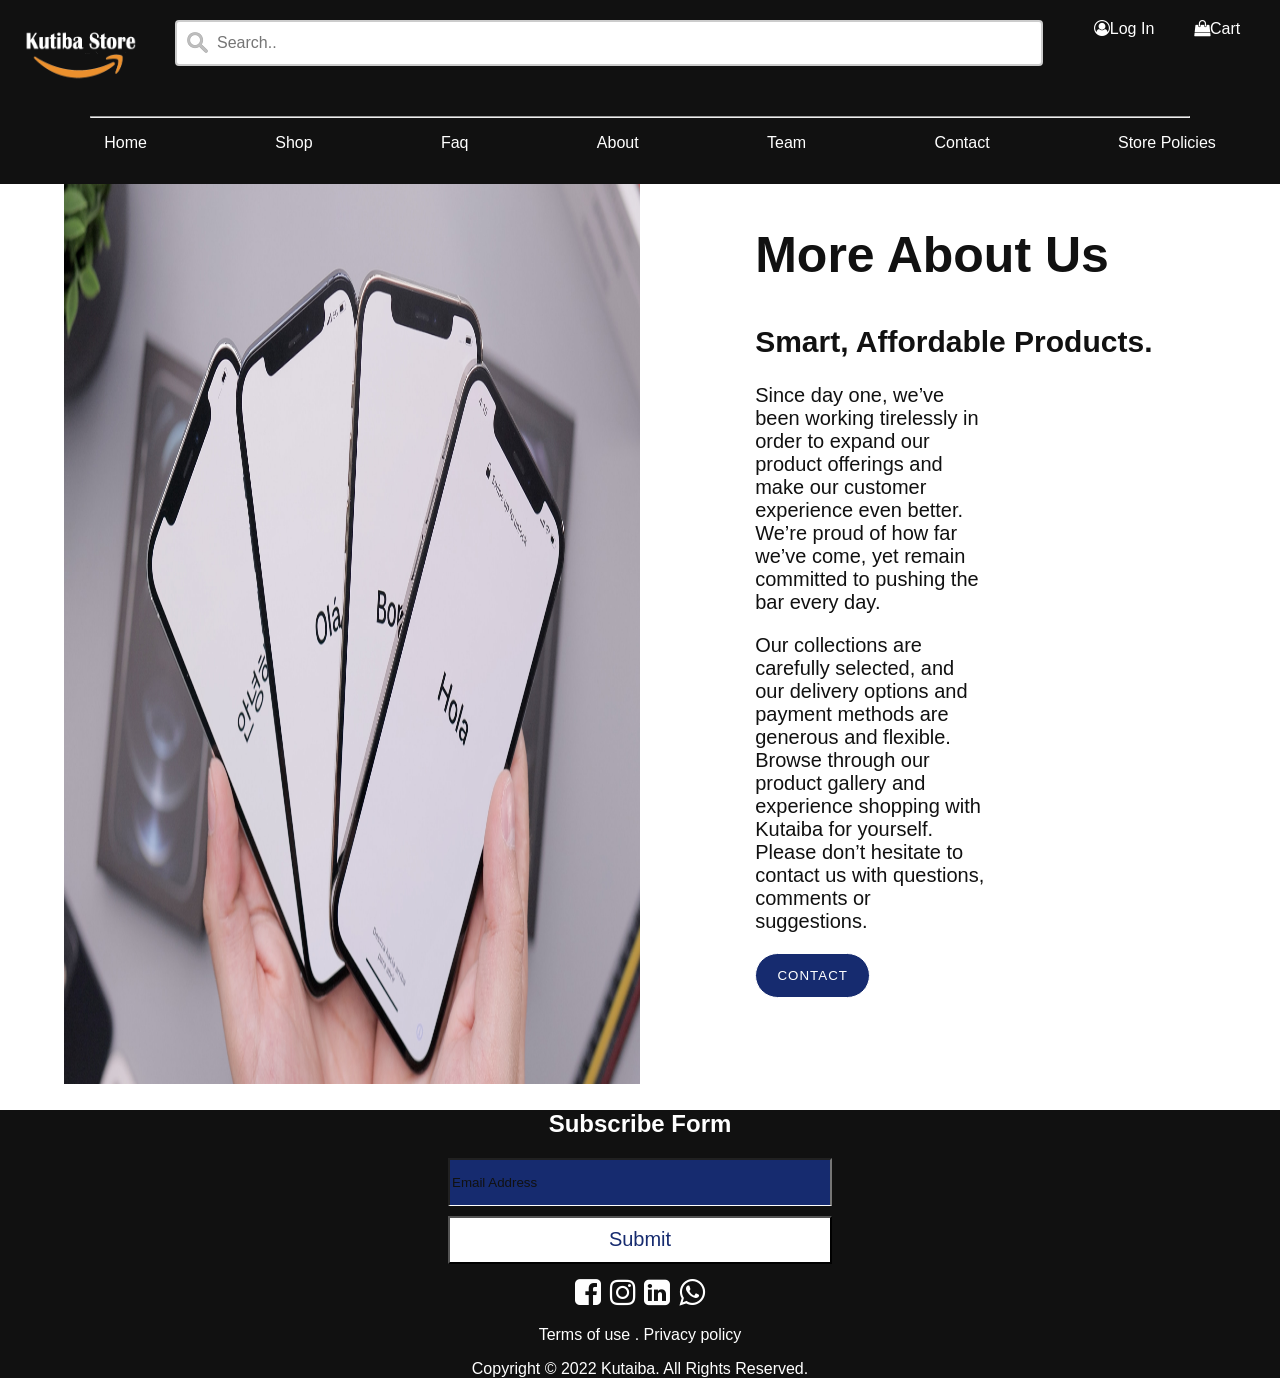
<file: pages/about.html>
<!DOCTYPE html>
<html lang="en">

<head>
    <meta charset="UTF-8">
    <meta http-equiv="X-UA-Compatible" content="IE=edge">
    <meta name="viewport" content="width=device-width, initial-scale=1.0">
    <title>Document</title>
    <link rel="stylesheet" href="https://cdnjs.cloudflare.com/ajax/libs/font-awesome/4.7.0/css/font-awesome.min.css">
   <link rel="stylesheet" href="../styles/about.css">
    <link rel="stylesheet" href="../styles/navigation.css">
</head>

<body>

    <header>
        <div class="search-bar">
            <div class="search-logo">
                <a href="./index.html"> <img class="logo" src="../images/logo for kutiba hmele5.png" alt=""> </a>
            </div>
            <div class="search">
                <form>
                    <input type="text" name="search" id="search" placeholder="Search..">
                </form>
            </div>
            <div class="log row">
                <li><a href="./sign.html"> <i class="fa fa-user-circle-o"></i>Log In</a></li>
                <li><a href="./cart.html">
                        <i class="fa fa-shopping-bag"></i>Cart</a></li>
            </div>
        </div>
        <hr>
        <nav>
            <ul class="row">
                <li><a href="./index.html">Home</a></li>
                <li><a href="./shop.html">Shop</a></li>
                <li><a href="./faq.html">Faq</a></li>
                <li><a href="./about.html">About</a></li>
                <li><a href="./team.html">Team</a></li>
                <li><a href="./contact.html">Contact</a></li>
                <li><a href="./store.html">Store Policies</a></li>

            </ul>
        </nav>
    </header>

    <main class="row">
        <img src="../images/daniel-romero-73tFTwOrKPg-unsplash.jpg" alt="">
        <section>
            <h1>More About Us</h1>
            <h2>Smart, Affordable Products.</h2>
            <p>
                Since day one, we’ve been working tirelessly in order to expand our product offerings and make our
                customer experience even better. We’re proud of how far we’ve come, yet remain committed to pushing the
                bar every day.
</p><p>
                Our collections are carefully selected, and our delivery options and payment methods are generous and
                flexible. Browse through our product gallery and experience shopping with Kutaiba for yourself. Please
                don’t hesitate to contact us with questions, comments or suggestions.
            </p>
            <button class="button-blue">Contact</button>
        </section>
    </main>
    <footer>
        <h2>Subscribe Form</h2>
        <form action="">
            <input type="email" placeholder="Email Address"><br>
            <input type="submit">
        </form>
        <div class="footer-nav">
            <a href="https://www.facebook.com/profile.php?id=100005425354944"> <i class="fa fa-facebook-square"></i></a>
            <a href="https://www.instagram.com/kutaiba.bhash/"> <i class="fa fa-instagram"></i></a>
            <a href="https://www.linkedin.com/in/kutaiba-bhash-80052b219/"> <i class="fa fa-linkedin-square"></i></a>
            <a href="https://whatsapp.com/dl/"> <i class="fa fa-whatsapp"></i></a>
        </div>
        <p>Terms of use . Privacy policy</p>
        <p>Copyright ©️
            2022 Kutaiba. All Rights Reserved.
        </p>
    </footer>
</body>

</html>
</file>
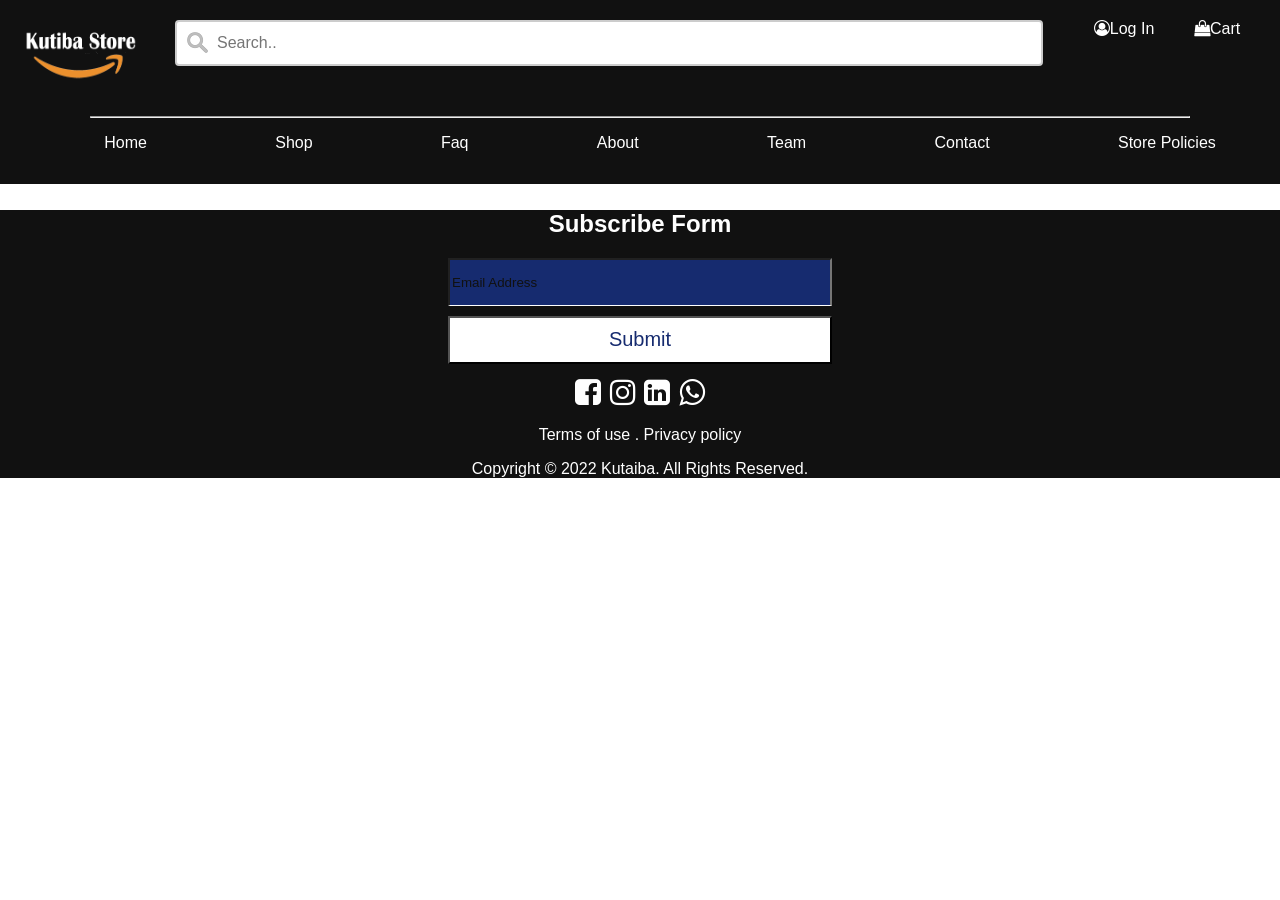
<file: pages/cart.html>
<!DOCTYPE html>
<html lang="en">

<head>
    <meta charset="UTF-8">
    <meta http-equiv="X-UA-Compatible" content="IE=edge">
    <meta name="viewport" content="width=device-width, initial-scale=1.0">
    <title>Document</title>
    <link rel="stylesheet" href="https://cdnjs.cloudflare.com/ajax/libs/font-awesome/4.7.0/css/font-awesome.min.css">
    <link rel="stylesheet" href="../styles/navigation.css">
</head>

<body>

    <header>
        <div class="search-bar">
            <div class="search-logo">
                <a href="./index.html"> <img class="logo" src="../images/logo for kutiba hmele5.png" alt=""> </a>
            </div>
            <div class="search">
                <form>
                    <input type="text" name="search" id="search" placeholder="Search..">
                </form>
            </div>
            <div class="log row">
                <li><a href="./sign.html"> <i class="fa fa-user-circle-o"></i>Log In</a></li>
                <li><a href="./cart.html">
                        <i class="fa fa-shopping-bag"></i>Cart</a></li>
            </div>
        </div>
        <hr>
        <nav>
            <ul class="row">
                <li><a href="./index.html">Home</a></li>
                <li><a href="./shop.html">Shop</a></li>
                <li><a href="./faq.html">Faq</a></li>
                <li><a href="./about.html">About</a></li>
                <li><a href="./team.html">Team</a></li>
                <li><a href="./contact.html">Contact</a></li>
                <li><a href="./store.html">Store Policies</a></li>

            </ul>
        </nav>
    </header>

    <footer>
        <h2>Subscribe Form</h2>
        <form action="">
            <input type="email" placeholder="Email Address"><br>
            <input type="submit">
        </form>
        <div class="footer-nav">
            <a href="https://www.facebook.com/profile.php?id=100005425354944"> <i class="fa fa-facebook-square"></i></a>
            <a href="https://www.instagram.com/kutaiba.bhash/"> <i class="fa fa-instagram"></i></a>
            <a href="https://www.linkedin.com/in/kutaiba-bhash-80052b219/"> <i class="fa fa-linkedin-square"></i></a>
            <a href="https://whatsapp.com/dl/"> <i class="fa fa-whatsapp"></i></a>
        </div>
        <p>Terms of use . Privacy policy</p>
        <p>Copyright ©️
            2022 Kutaiba. All Rights Reserved.
        </p>
    </footer>
</body>

</html>
</file>
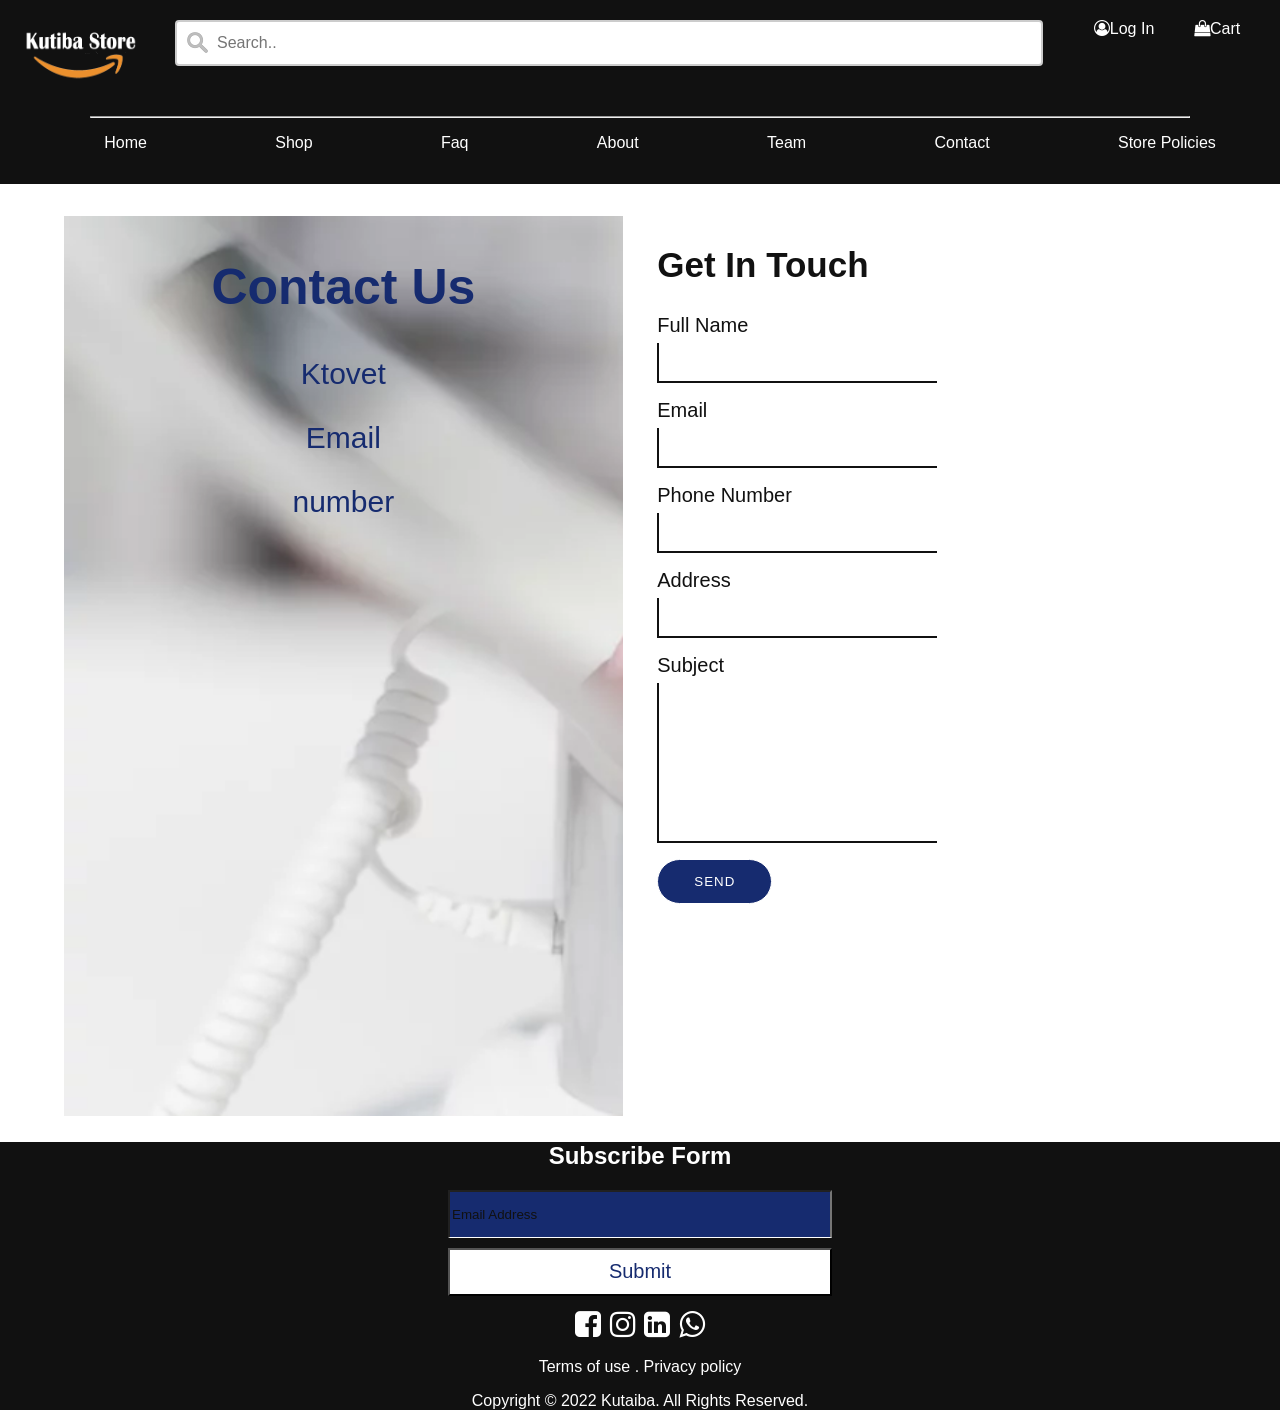
<file: pages/contact.html>
<!DOCTYPE html>
<html lang="en">

<head>
    <meta charset="UTF-8">
    <meta http-equiv="X-UA-Compatible" content="IE=edge">
    <meta name="viewport" content="width=device-width, initial-scale=1.0">
    <title>Document</title>
    <link rel="stylesheet" href="https://cdnjs.cloudflare.com/ajax/libs/font-awesome/4.7.0/css/font-awesome.min.css">
    <link rel="stylesheet" href="../styles/navigation.css">
    <link rel="stylesheet" href="../styles/contact.css">
</head>

<body>

    <header>
        <div class="search-bar">
            <div class="search-logo">
                <a href="./index.html"> <img class="logo" src="../images/logo for kutiba hmele5.png" alt=""> </a>
            </div>
            <div class="search">
                <form>
                    <input type="text" name="search" id="search" placeholder="Search..">
                </form>
            </div>
            <div class="log row">
                <li><a href="./sign.html"> <i class="fa fa-user-circle-o"></i>Log In</a></li>
                <li><a href="./cart.html">
                        <i class="fa fa-shopping-bag"></i>Cart</a></li>
            </div>
        </div>
        <hr>
        <nav>
            <ul class="row">
                <li><a href="./index.html">Home</a></li>
                <li><a href="./shop.html">Shop</a></li>
                <li><a href="./faq.html">Faq</a></li>
                <li><a href="./about.html">About</a></li>
                <li><a href="./team.html">Team</a></li>
                <li><a href="./contact.html">Contact</a></li>
                <li><a href="./store.html">Store Policies</a></li>

            </ul>
        </nav>
    </header>

    <main class="row">
        <section class="sec-1">
            <h1>Contact Us</h1>
            <p>Ktovet</p>
            <p>Email</p>
            <p>number</p>
        </section>
        <section class="sec-2">
            <h1>Get In Touch</h1>
            <form action="/action_page.php">
                <label for="fname">Full Name </label>
                <input type="text" id="fname" name="username" placeholder="Your name..">
                <label for="email">Email</label>
                <input type="email" id="email" name="email" placeholder="Your Email..">
                <label for="number">Phone Number</label>
                <input type="tel" id="number" name="number" placeholder="number">
                <label for="Address">Address</label>
                <input type="text" id="Address" name="Address" placeholder="Address">
                <label for="subject">Subject</label>
                <textarea id="subject" name="subject" placeholder="Write something.."></textarea>
                <button class=" button-blue" type="submit" value="Send">send</button>

            </form>


        </section>
    </main>
    <footer>
        <h2>Subscribe Form</h2>
        <form action="">
            <input type="email" placeholder="Email Address"><br>
            <input type="submit">
        </form>
        <div class="footer-nav">
            <a href="https://www.facebook.com/profile.php?id=100005425354944"> <i class="fa fa-facebook-square"></i></a>
            <a href="https://www.instagram.com/kutaiba.bhash/"> <i class="fa fa-instagram"></i></a>
            <a href="https://www.linkedin.com/in/kutaiba-bhash-80052b219/"> <i class="fa fa-linkedin-square"></i></a>
            <a href="https://whatsapp.com/dl/"> <i class="fa fa-whatsapp"></i></a>
        </div>
        <p>Terms of use . Privacy policy</p>
        <p>Copyright ©️
            2022 Kutaiba. All Rights Reserved.
        </p>
    </footer>
</body>

</html>
</file>
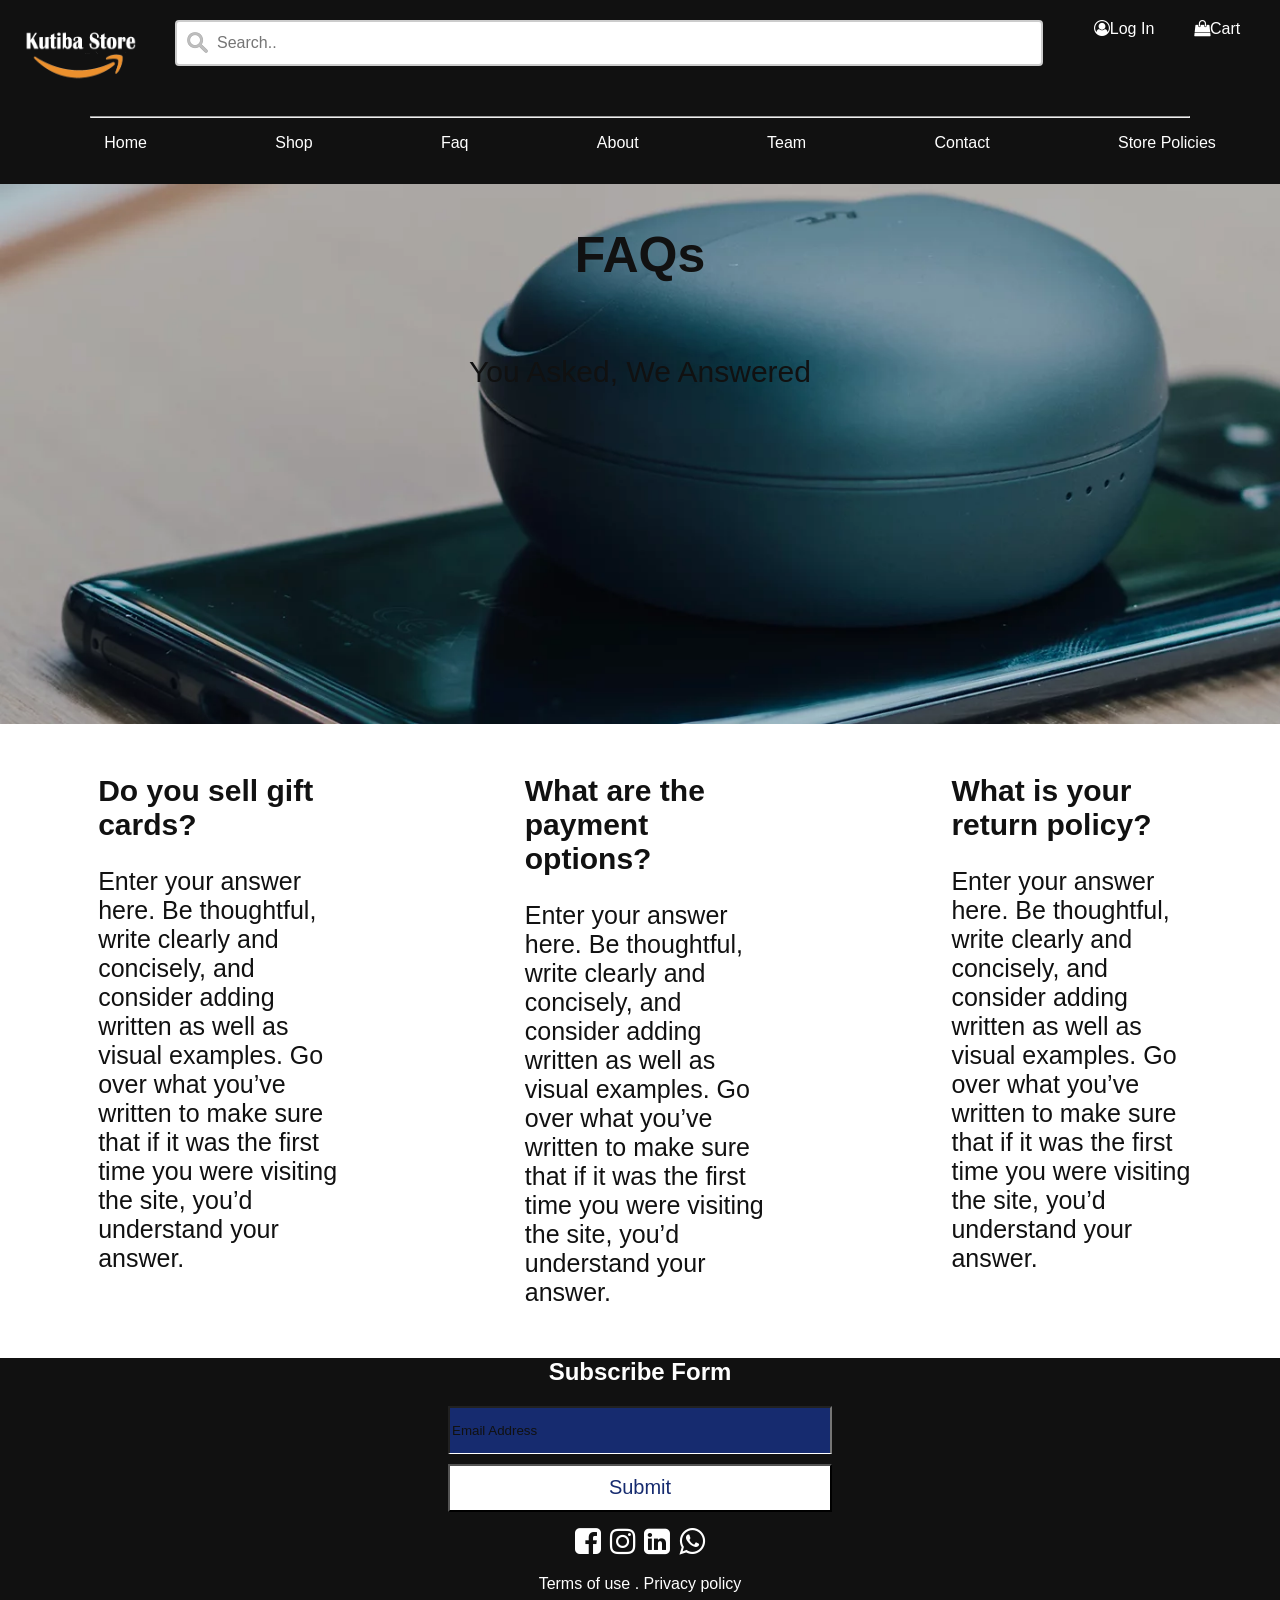
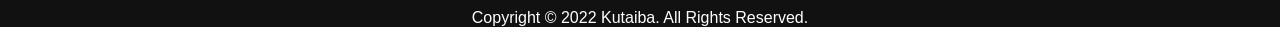
<file: pages/faq.html>
<!DOCTYPE html>
<html lang="en">

<head>
    <meta charset="UTF-8">
    <meta http-equiv="X-UA-Compatible" content="IE=edge">
    <meta name="viewport" content="width=device-width, initial-scale=1.0">
    <title>Document</title>
    <link rel="stylesheet" href="https://cdnjs.cloudflare.com/ajax/libs/font-awesome/4.7.0/css/font-awesome.min.css">
    <link rel="stylesheet" href="../styles/navigation.css">
    <link rel="stylesheet" href="../styles/faq.css">
</head>

<body>

    <header>
        <div class="search-bar">
            <div class="search-logo">
                <a href="./index.html"> <img class="logo" src="../images/logo for kutiba hmele5.png" alt=""> </a>
            </div>
            <div class="search">
                <form>
                    <input type="text" name="search" id="search" placeholder="Search..">
                </form>
            </div>
            <div class="log row">
                <li><a href="./sign.html"> <i class="fa fa-user-circle-o"></i>Log In</a></li>
                <li><a href="./cart.html">
                        <i class="fa fa-shopping-bag"></i>Cart</a></li>
            </div>
        </div>
        <hr>
        <nav>
            <ul class="row">
                <li><a href="./index.html">Home</a></li>
                <li><a href="./shop.html">Shop</a></li>
                <li><a href="./faq.html">Faq</a></li>
                <li><a href="./about.html">About</a></li>
                <li><a href="./team.html">Team</a></li>
                <li><a href="./contact.html">Contact</a></li>
                <li><a href="./store.html">Store Policies</a></li>

            </ul>
        </nav>
    </header>

    <main>
        <section class="main">
            <h1>FAQs</h1>
            <p>You Asked, We Answered</p>
        </section>
        <section class="row">
            <div>
                <h1>Do you sell gift cards?</h1>
                <p>

                    Enter your answer here. Be thoughtful, write clearly and concisely, and consider adding written as
                    well as visual examples. Go over what you’ve written to make sure that if it was the first time you
                    were visiting the site, you’d understand your answer.
                </p>
            </div>
            <div>
                <h1>What are the payment options?</h1>
                <p>

                    Enter your answer here. Be thoughtful, write clearly and concisely, and consider adding written as
                    well as visual examples. Go over what you’ve written to make sure that if it was the first time you
                    were visiting the site, you’d understand your answer.
                </p>
            </div>
            <div>
                <h1>What is your return policy?</h1>
                <p>
                    Enter your answer here. Be thoughtful, write clearly and concisely, and consider adding written as
                    well as visual examples. Go over what you’ve written to make sure that if it was the first time you
                    were visiting the site, you’d understand your answer.
                </p>
            </div>
        </section>
    </main>
    <footer>
        <h2>Subscribe Form</h2>
        <form action="">
            <input type="email" placeholder="Email Address"><br>
            <input type="submit">
        </form>
        <div class="footer-nav">
            <a href="https://www.facebook.com/profile.php?id=100005425354944"> <i class="fa fa-facebook-square"></i></a>
            <a href="https://www.instagram.com/kutaiba.bhash/"> <i class="fa fa-instagram"></i></a>
            <a href="https://www.linkedin.com/in/kutaiba-bhash-80052b219/"> <i class="fa fa-linkedin-square"></i></a>
            <a href="https://whatsapp.com/dl/"> <i class="fa fa-whatsapp"></i></a>
        </div>
        <p>Terms of use . Privacy policy</p>
        <p>Copyright ©️
            2022 Kutaiba. All Rights Reserved.
        </p>
    </footer>
</body>

</html>
</file>
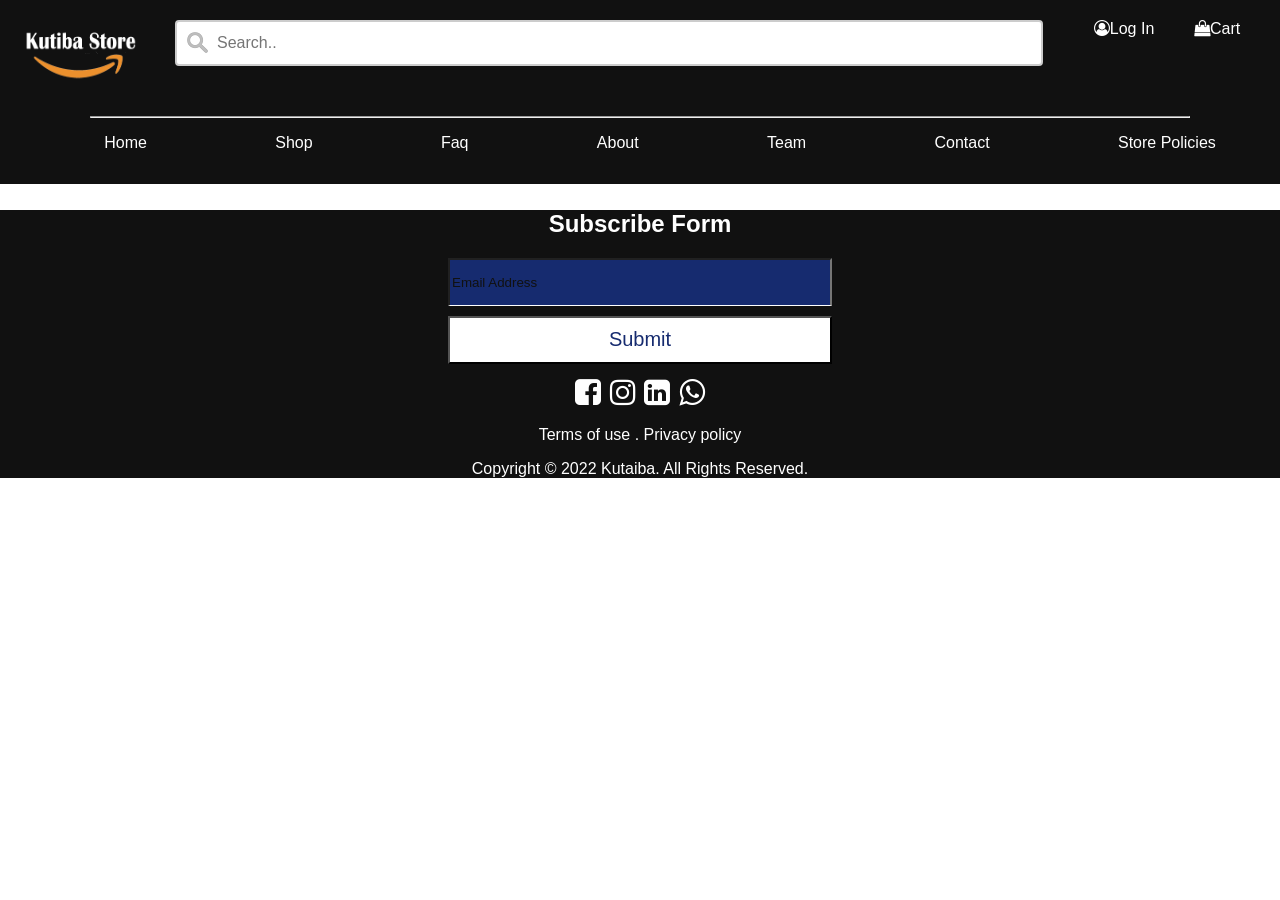
<file: pages/shop.html>
<!DOCTYPE html>
<html lang="en">

<head>
    <meta charset="UTF-8">
    <meta http-equiv="X-UA-Compatible" content="IE=edge">
    <meta name="viewport" content="width=device-width, initial-scale=1.0">
    <title>Document</title>
    <link rel="stylesheet" href="https://cdnjs.cloudflare.com/ajax/libs/font-awesome/4.7.0/css/font-awesome.min.css">
    <link rel="stylesheet" href="../styles/navigation.css">
</head>

<body>

    <header>
        <div class="search-bar">
            <div class="search-logo">
                <a href="./index.html"> <img class="logo" src="../images/logo for kutiba hmele5.png" alt=""> </a>
            </div>
            <div class="search">
                <form>
                    <input type="text" name="search" id="search" placeholder="Search..">
                </form>
            </div>
            <div class="log row">
                <li><a href="./sign.html"> <i class="fa fa-user-circle-o"></i>Log In</a></li>
                <li><a href="./cart.html">
                        <i class="fa fa-shopping-bag"></i>Cart</a></li>
            </div>
        </div>
        <hr>
        <nav>
            <ul class="row">
                <li><a href="./index.html">Home</a></li>
                <li><a href="./shop.html">Shop</a></li>
                <li><a href="./faq.html">Faq</a></li>
                <li><a href="./about.html">About</a></li>
                <li><a href="./team.html">Team</a></li>
                <li><a href="./contact.html">Contact</a></li>
                <li><a href="./store.html">Store Policies</a></li>

            </ul>
        </nav>
    </header>


    <footer>
        <h2>Subscribe Form</h2>
        <form action="">
            <input type="email" placeholder="Email Address"><br>
            <input type="submit">
        </form>
        <div class="footer-nav">
            <a href="https://www.facebook.com/profile.php?id=100005425354944"> <i class="fa fa-facebook-square"></i></a>
            <a href="https://www.instagram.com/kutaiba.bhash/"> <i class="fa fa-instagram"></i></a>
            <a href="https://www.linkedin.com/in/kutaiba-bhash-80052b219/"> <i class="fa fa-linkedin-square"></i></a>
            <a href="https://whatsapp.com/dl/"> <i class="fa fa-whatsapp"></i></a>
        </div>
        <p>Terms of use . Privacy policy</p>
        <p>Copyright ©️
            2022 Kutaiba. All Rights Reserved.
        </p>
    </footer>
</body>

</html>
</file>
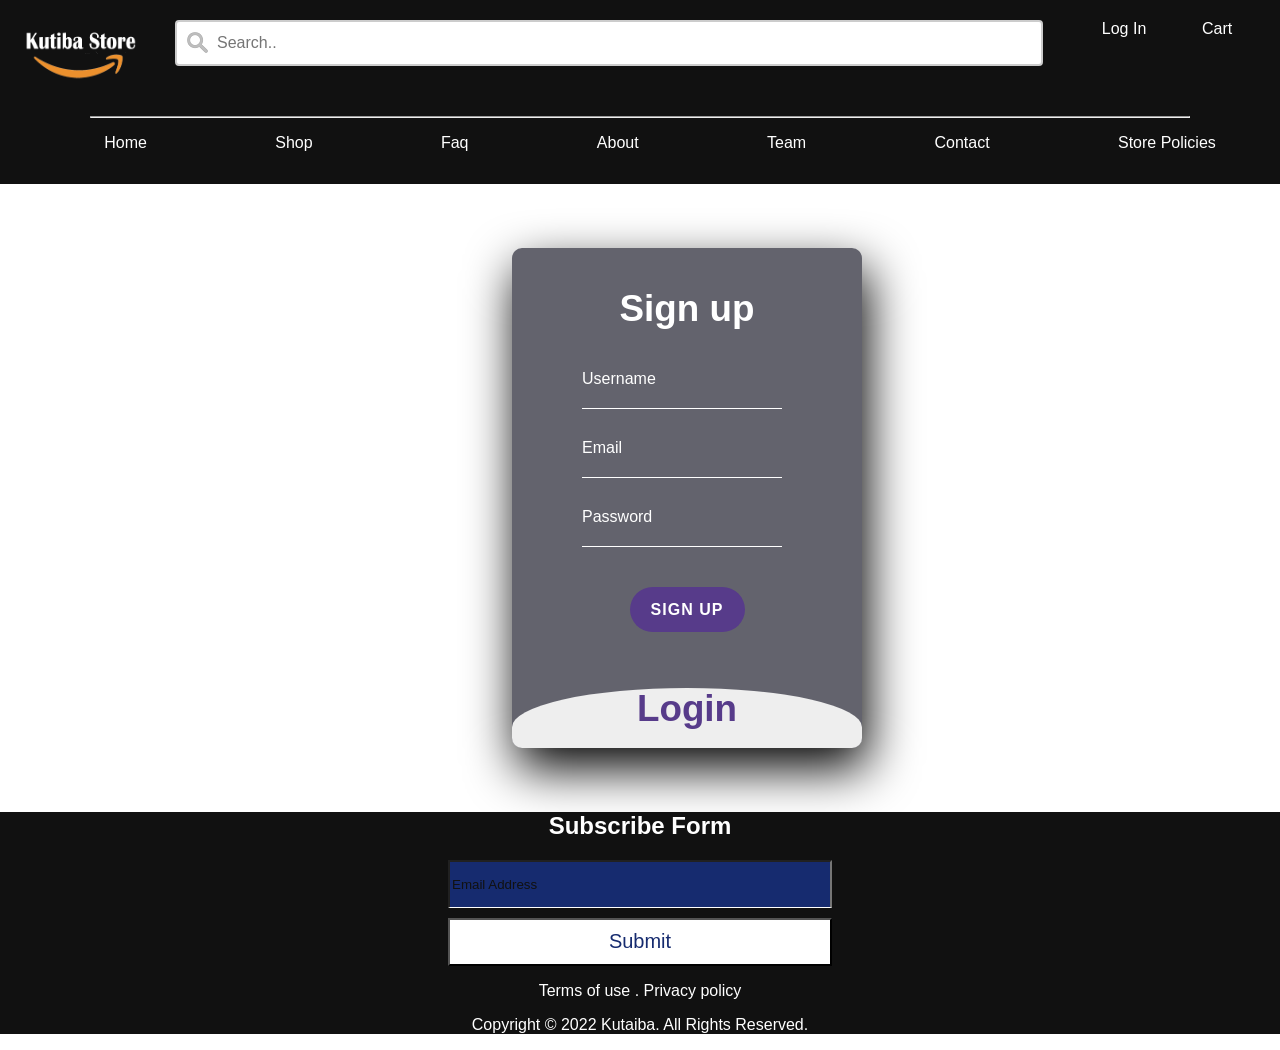
<file: pages/sign.html>
<!DOCTYPE html>
<html lang="en">

<head>
  <meta charset="UTF-8">
  <meta http-equiv="X-UA-Compatible" content="IE=edge">
  <meta name="viewport" content="width=device-width, initial-scale=1.0">
  <title>Document</title>
  <link rel="stylesheet" href="../styles/sign.css">
  <link rel="stylesheet" href="../styles/navigation.css">
</head>

<body>

  <header>
    <div class="search-bar">
      <div class="search-logo">
        <a href="./index.html"> <img class="logo" src="../images/logo for kutiba hmele5.png" alt=""> </a>
      </div>
      <div class="search">
        <form>
          <input type="text" name="search" id="search" placeholder="Search..">
        </form>
      </div>
      <div class="log row">
        <li><a href="./sign.html"> <i class="fa fa-user-circle-o"></i>Log In</a></li>
        <li><a href="./cart.html">
            <i class="fa fa-shopping-bag"></i>Cart</a></li>
      </div>
    </div>
    <hr>
    <nav>
      <ul class="row">
        <li><a href="./index.html">Home</a></li>
        <li><a href="./shop.html">Shop</a></li>
        <li><a href="./faq.html">Faq</a></li>
        <li><a href="./about.html">About</a></li>
        <li><a href="./team.html">Team</a></li>
        <li><a href="./contact.html">Contact</a></li>
        <li><a href="./store.html">Store Policies</a></li>

      </ul>
    </nav>
  </header>


  <div class="main">
    <input type="checkbox" id="chk">

    <div class="signup">
      <form action="">
        <label for="chk" class="sig">Sign up</label>

        <div class="user-box">
          <input type="text" title="Enter Username" required>
          <label>Username</label>
        </div>
        <div class="user-box">
          <input type="text" title="Enter email" required>
          <label>Email</label>
        </div>
        <div class="user-box">
          <input type="password" title="Enter password" required>
          <label>Password</label>
        </div>

        <button>Sign up</button>
      </form>
    </div>

    <div class="login">
      <form>
        <label for="chk" class="logi">Login</label>



        <div class="user-box">

          <input type="text" title="Enter Username" required>

          <label>Username</label>

        </div>

        <div class="user-box">

          <input type="password" title="Enter password" required>

          <label>Password</label>

        </div>
        <button>Login</button>
      </form>
    </div>
  </div>

  <footer>

    <h2>Subscribe Form</h2>
    <form action="">
      <input type="email" placeholder="Email Address"><br>
      <input type="submit">
    </form>
    <div class="footer-nav">
      <a href="https://www.facebook.com/profile.php?id=100005425354944"> <i class="fa fa-facebook-square"></i></a>
      <a href="https://www.instagram.com/kutaiba.bhash/"> <i class="fa fa-instagram"></i></a>
      <a href="https://www.linkedin.com/in/kutaiba-bhash-80052b219/"> <i class="fa fa-linkedin-square"></i></a>
      <a href="https://whatsapp.com/dl/"> <i class="fa fa-whatsapp"></i></a>
    </div>
    <p>Terms of use . Privacy policy</p>
    <p>Copyright ©️ 2022 Kutaiba. All Rights Reserved.
    </p>

  </footer>
</body>

</html>
</file>
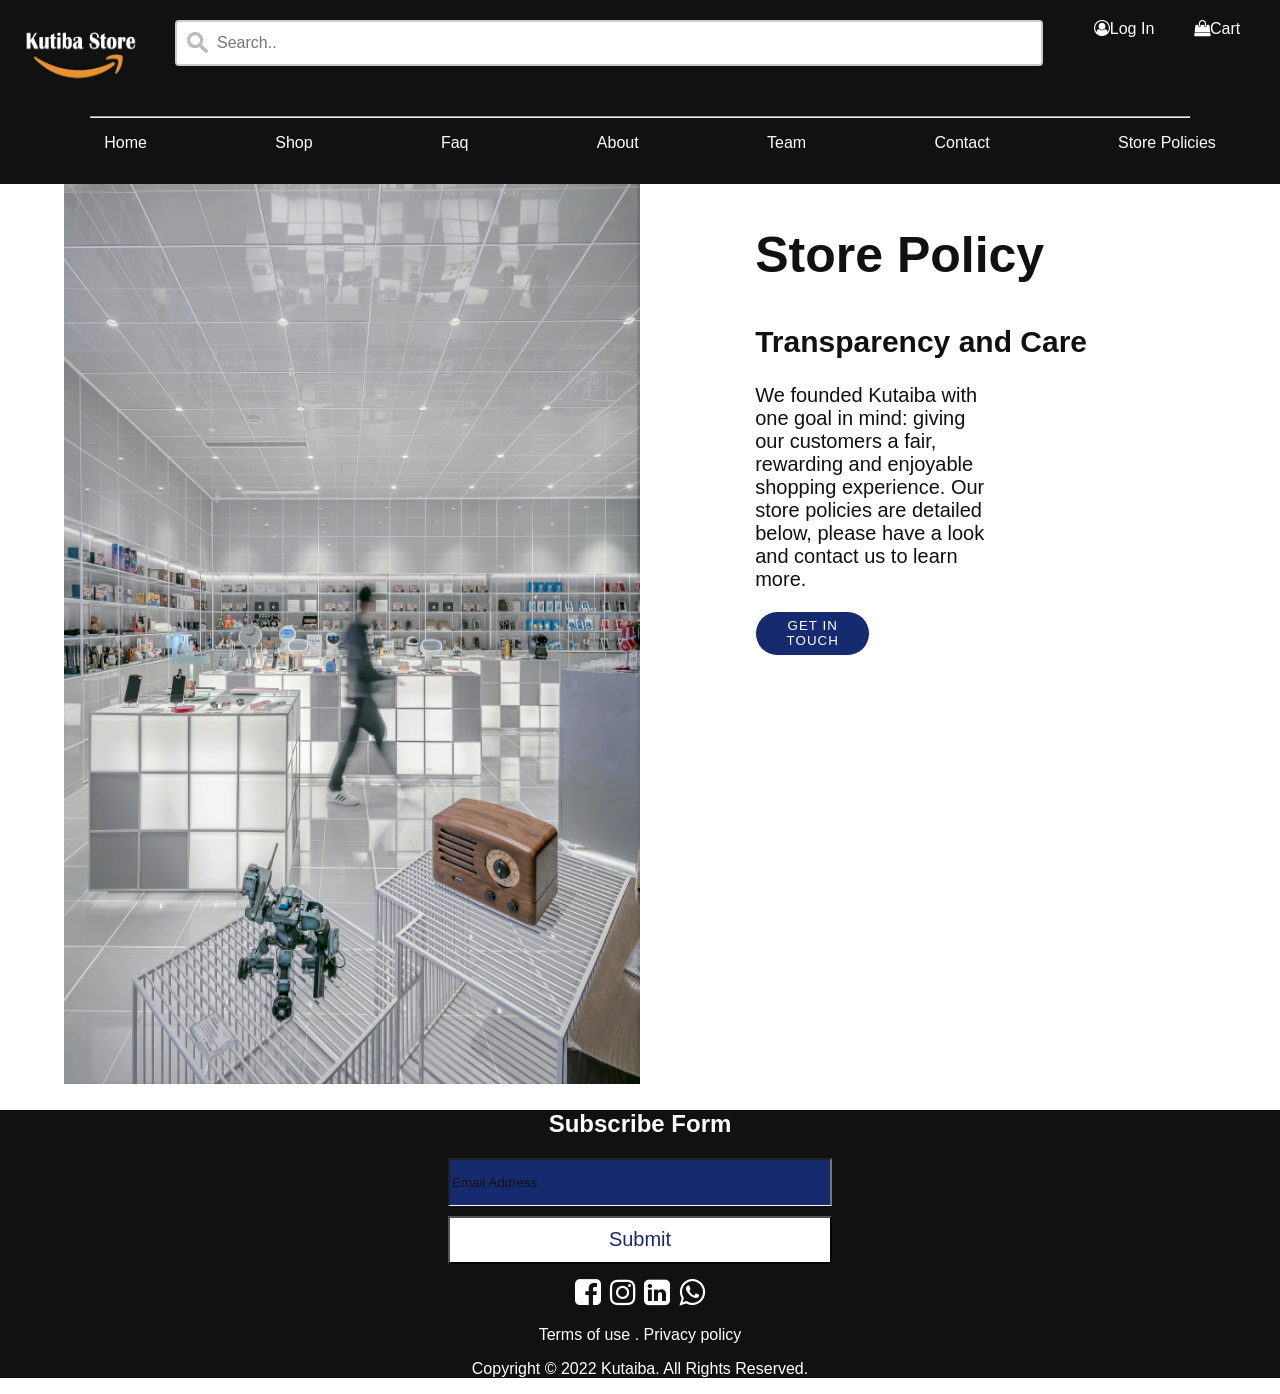
<file: pages/store.html>
<!DOCTYPE html>
<html lang="en">

<head>
    <meta charset="UTF-8">
    <meta http-equiv="X-UA-Compatible" content="IE=edge">
    <meta name="viewport" content="width=device-width, initial-scale=1.0">
    <title>Document</title>
    <link rel="stylesheet" href="https://cdnjs.cloudflare.com/ajax/libs/font-awesome/4.7.0/css/font-awesome.min.css">
    <link rel="stylesheet" href="../styles/navigation.css">
    <link rel="stylesheet" href="../styles/about.css">
</head>

<body>
    <header>
        <div class="search-bar">
            <div class="search-logo">
                <a href="./index.html"> <img class="logo" src="../images/logo for kutiba hmele5.png" alt=""> </a>
            </div>
            <div class="search">
                <form>
                    <input type="text" name="search" id="search" placeholder="Search..">
                </form>
            </div>
            <div class="log row">
                <li><a href="./sign.html"> <i class="fa fa-user-circle-o"></i>Log In</a></li>
                <li><a href="./cart.html">
                        <i class="fa fa-shopping-bag"></i>Cart</a></li>
            </div>
        </div>
        <hr>
        <nav>
            <ul class="row">
                <li><a href="./index.html">Home</a></li>
                <li><a href="./shop.html">Shop</a></li>
                <li><a href="./faq.html">Faq</a></li>
                <li><a href="./about.html">About</a></li>
                <li><a href="./team.html">Team</a></li>
                <li><a href="./contact.html">Contact</a></li>
                <li><a href="./store.html">Store Policies</a></li>

            </ul>
        </nav>
    </header>


    <main class="row">
        <img src="../images/xianjuan-hu-uPYpcsbICI4-unsplash.jpg" alt="">
        <section>
            <h1>Store Policy</h1>
            <h2>Transparency and Care</h2>
            <p>
       

We founded Kutaiba with one goal in mind: giving our customers a fair, rewarding and enjoyable shopping experience. Our
store policies are detailed below, please have a look and contact us to learn more.
            </p>
            <button class="button-blue">Get in Touch</button>
        </section>
    </main>

    <footer>
        <h2>Subscribe Form</h2>
        <form action="">
            <input type="email" placeholder="Email Address"><br>
            <input type="submit">
        </form>
        <div class="footer-nav">
            <a href="https://www.facebook.com/profile.php?id=100005425354944"> <i class="fa fa-facebook-square"></i></a>
            <a href="https://www.instagram.com/kutaiba.bhash/"> <i class="fa fa-instagram"></i></a>
            <a href="https://www.linkedin.com/in/kutaiba-bhash-80052b219/"> <i class="fa fa-linkedin-square"></i></a>
            <a href="https://whatsapp.com/dl/"> <i class="fa fa-whatsapp"></i></a>
        </div>
        <p>Terms of use . Privacy policy</p>
        <p>Copyright ©️
            2022 Kutaiba. All Rights Reserved.
        </p>
    </footer>
</body>

</html>
</file>
<file: styles/about.css>
main {
    width: 90%;
    height: 100vh;
    margin: 0 auto;
}
img {
    width: 50%;
    height: 100%;
}
section {
    height: 100%;
    width: 48%;
    margin-left: 10%;
    color: #111;
}
section h1 {
    font-size: 50px;
}
section h2 {
    font-size: 30px;
}
section p {
    width: 50%;
    font-size: 20px;
}
</file>
<file: styles/navigation.css>
*{
    box-sizing: border-box;
  }
  body {
    margin: 0;
    padding: 0;
    width: 100%;
    height: auto;
    background-color: white;
    font-family: apple-system, BlinkMacSystemFont, 'Segoe UI', Roboto, Oxygen, Ubuntu, Cantarell, 'Open Sans', 'Helvetica Neue', sans-serif;
    
  }

/**************search-Bar***********/
.search-bar {
  display: flex;
  padding: 20px;
}
.log {
  width: 15%;
}
.logo {
  width: 100%;
  height: 4rem;
}
.search {
  width: 70%;
  margin: 0 2.5%;
}
.search-logo {
  width:10% ;
}
#search {
  width: 100%;
  border: 2px solid #ccc;
  border-radius: 4px;
  font-size: 16px;
  background-color: white;
  background-image: url('../images/searchicon.png');
  background-position: 10px 10px; 
  background-repeat: no-repeat;
  padding: 12px 20px 12px 40px;
}


  /**************navBar**********************/
  header {
    height: auto;
    position: sticky;
    top: 0;
    background-color: #111;
 z-index: 1;
  }
  
  ul {
    list-style: none;
  }
  
  .log li {
    padding:0 10px;
    list-style: none;
  }
  
  li>a {
    color: white;
    text-decoration: none;
  transition: 0.5s;
  } 
  
  li>a:hover{
    border-bottom: 2px solid white;
    font-size: large;
  }
  
/*********footer***********/
footer{
    text-align: center;
    color: white;
    background-color: #111;
    min-height: 20vh;
    margin-top: 2%;
  }
  .footer-nav {
    font-size: 30px;
    margin-top: 1%;
  }

  footer i {
    color: white;
    transition: 0.5s;
  }
  footer i:hover {
    color: #a0b1e7;
  }
  footer input {
    width: 30%;
  }
  footer input[type=email]{
    background: #162b6f; 
    border-bottom: 1px solid white;
    margin-bottom: 10px;
    height: 3rem;

  }
  footer input[type=submit]{
    background-color: white ;
    color: #162b6f;
    font-size:20px;
    transition: 0.5s;
    height: 3rem;
  
  }
  footer input[type=submit]:hover{
    background-color: #a0b1e7;
    color: white;
  }
  footer ::placeholder{
    color: #111;
  }  
  /********classes********/

  .row {
    display: flex;
    flex-direction: row;
  justify-content: space-around;
  }  
  /*************buttons****************/
button {
  height: 45px;
  width: 115px;
  border-radius: 50px;
  text-transform: uppercase;
  letter-spacing: 1px;

}
.button-white:hover {
  background-color: #162b6f;
  color: white;
}
.button-blue:hover {
  background-color: white;
  color: #162b6f;
}
.button-blue {
  transition: 0.5s;
  background-color: #162b6f;
  color: white;
  border: white solid 1px;
}
.button-white{
  transition: 0.5s;
  background-color: white;
  color: #162b6f;
  border: #162b6f solid 1px;
}
/*********************/
nav {
  height: 50px;
}
hr {
  margin-left: 7%;
  margin-right: 7%;
}
</file>
<file: styles/contact.css>
main {
    width: 90%;
    height: 100vh;
    margin: 2rem auto 0;
}
.sec-1 {
background-image: url(../images/contact.webp);
background-size: cover;
color: #162b6f;
text-align: center;
}
.sec-1 h1 {
font-size: 50px;
}
.sec-1 p {
    font-size: 30px;
}
section {
    width: 50%;
    height: 100%;
}
.sec-2 {
    margin-left: 3%;
}
.sec-2 input,.sec-2 textarea {
    width: 50%;
    display: block;
    height: 2.5rem;
    border: none;
    border-bottom: 2px solid #111;
    border-left: 2px solid #111;
    margin-top: 6px;
    margin-bottom: 16px;
    background-color: transparent;
    
  }
 .sec-2 textarea {
    resize: unset;
     height: 10rem;
  }
  .sec-2 label {
      font-size: 20px;
      color: #111;
  }
 .sec-2 ::placeholder {
     color: rgba(255, 255, 255, 0.497);
 } 
.sec-2 h1 {
    color: #111;
    font-size: 35px;
}
</file>
<file: styles/faq.css>
main {
    width: 100%;
    height: auto;
    color: #111;
}
/*************class**************/
.main {
    display: flex;
    align-items: center;
    flex-direction: column;
}
.main {
background-image: url(../images/faq.webp);
background-size: cover;
height: 60vh;
width: 100%;
text-align: center;}
.main h1 {
    font-size: 50px;
}
.main p{
font-size: 30px;
}
section div {
    width: 20%;
    height: 50%;
    margin-top: 2%;
}
.row>div {
    margin-left: 2%;
}
h1 {
    font-size: 30px;
}
.row p {

    font-size: 25px;
}
</file>
<file: styles/sign.css>
:root{
    --First-color:#161624;
    --Second-color:#f2363c;
    --third-color:#573b8a;
  } 
  body{
    margin: 0;
    padding: 0;
    background-image: url(https://wallpapercave.com/wp/wp2757874.gif);
    background-size:cover ;
    background-position:right;
  }
  .main{
    margin: 5% 40%;
    width: 350px;
    background-color: #161624aa;
    height: 500px;
    overflow: hidden;
    border-radius: 10px;
    box-shadow: 5px 20px 50px #000;
  }
  #chk{
    display: none;
  }
  .signup{
    position: relative;
    width:100%;
    height:100%;
  }
  .user-box {
    position: relative;
    width :60%;
    margin:0px auto;
  }
  button{
      width: 60%;
      height: 40px;
      margin: 10px auto;
      justify-content: center;
      display: block;
      color: #fff;
      background: #573b8a;
      font-size: 1em;
      font-weight: bold;
      margin-top: 10px;
      outline: none;
      border: none;
      border-radius: 5px;
      transition: .2s ease-in;
      cursor: pointer;
  }
  button:hover{
    background: #6d44b8;
  }
  .login{
    height: 470px;
    background: #eee;
    border-radius: 60% / 10%;
    transform: translateY(-180px);
    transition: .8s ease-in-out;
  }
  #chk:checked ~ .login{
    transform: translateY(-530px);
  }
  #chk:checked ~ .login label{
    transform: scale(1);
  }
  #chk:checked ~ .signup .sig{
    transform: scale(.6);
    margin-top:10px;
  }
  .user-box label {
    position: absolute;
    top:0px;
    left: 0px;
    font-size: 16px;
    color: #fff;
    pointer-events: none;
    transition: .5s;
  }
  .user-box input {
    padding: 10px 0;
    font-size: 16px;
    color: #fff;
    margin-bottom: 30px;
    border: none;
    border-bottom: 1px solid #fff;
    outline: none;
    background: transparent;
  }
  .user-box input:focus ~ label,
  .user-box input:valid ~ label {
    top: -20px;
    left: 0;
    color: #f2363c;
    font-size: 12px;
    font-weight:bold;
  }
  label[for="chk"] {
      font-size: 2.3em;
      justify-content: center;
      display: flex;
      font-weight: bold;
      cursor: pointer;
      transition: .5s ease-in-out;
  } 
  .sig{
    color:#fff;
      margin: 40px;
  }
  .logi{
      margin: 80px;
  }
  .login label , .login input{
    color:#573b8a;
  }
  .login input{
    border-color:#573b8a;
  }
</file>
